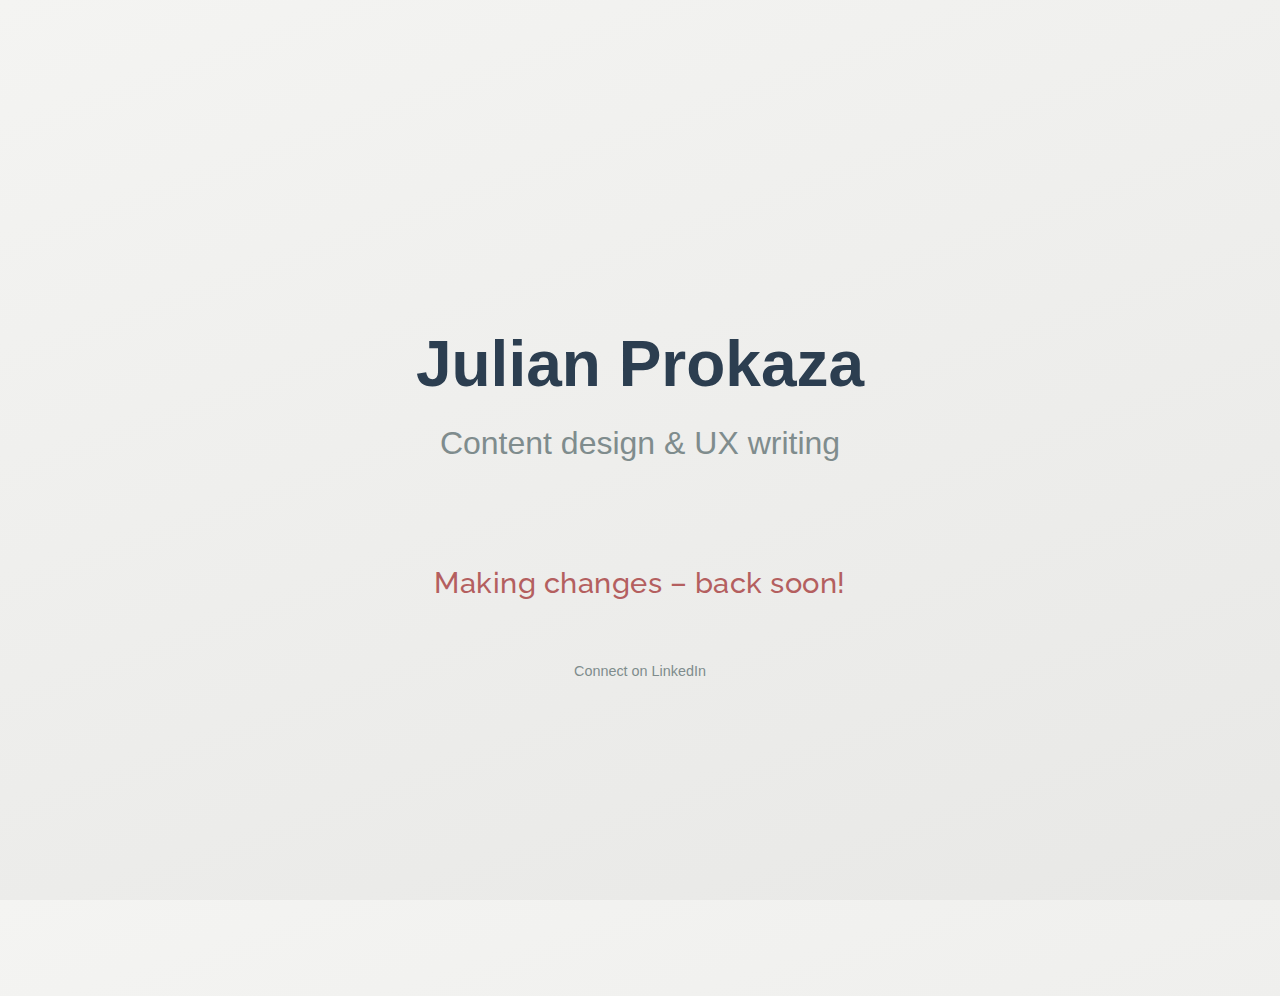
<file: index.html>
<!doctype html>
<html lang="en">
<head>
  <meta charset="utf-8" />
  <meta name="viewport" content="width=device-width, initial-scale=1" />
  <title>Julian Prokaza | Content design & UX writing</title>
  <meta name="description" content="Content design lead simplifying complex journeys, creating accessible experiences, and driving collaboration in regulated environments." />

  <!-- Open Graph Metadata --> 
  <meta property="og:title" content="Julian Prokaza | Content design & UX writing">
  <meta property="og:description" content="Content design lead simplifying complex journeys, creating accessible digital experiences, and driving collaboration.">
  <meta property="og:type" content="website">
  <meta property="og:image" content="https://via.placeholder.com/1200x630.png?text=Julian+Prokaza" />
  <meta property="og:url" content="https://julianprokaza.github.io/" />

  <link rel="icon" href="data:image/svg+xml,<svg xmlns=%22http://www.w3.org/2000/svg%22 viewBox=%220 0 100 100%22><text y=%22.9em%22 font-size=%2290%22>JP</text></svg>">

  <style>
    @import url('https://fonts.googleapis.com/css2?family=Raleway:wght@600&display=swap');

    :root {
      --bg: #f4f4f2; /* muted background */
      --line1: #2c3e50; /* dark slate */
      --line2: #7f8c8d; /* soft grey */
      --line3: #b45f5f; /* dusty terracotta */
    }
    @media (prefers-color-scheme: dark) {
      :root {
        --bg: #1c1c1c;
        --line1: #ecf0f1;
        --line2: #bdc3c7;
        --line3: #a05252; /* muted clay red */
      }
    }

    html, body {
      height: 100%;
      margin: 0;
    }
    body {
      display: flex;
      flex-direction: column;
      justify-content: center;
      align-items: center;
      background: linear-gradient(160deg, #f4f4f2 0%, #e8e8e6 100%);
      font-family: -apple-system, BlinkMacSystemFont, "Segoe UI", Roboto, Helvetica, Arial, sans-serif;
      text-align: center;
      padding: 3rem 2rem;
    }
    header {
      margin-bottom: 3rem;
    }
    h1 {
      color: var(--line1);
      font-size: clamp(2rem, 6vw, 4rem);
      margin: 1.5rem 0;
      font-weight: 700;
    }
    h2 {
      color: var(--line2);
      font-size: clamp(1.2rem, 3vw, 2rem);
      margin: 1.5rem 0;
      font-weight: 400;
    }
    section {
      margin-top: 2rem;
    }
    section p {
      color: var(--line3);
      font-size: clamp(1.2rem, 3vw, 1.8rem);
      margin: 0;
      font-family: 'Raleway', sans-serif;
      font-weight: 500;
      letter-spacing: 0.5px;
      animation: pulse 4s infinite;
    }
    footer {
      margin-top: 3rem;
      font-size: 0.9rem;
      color: var(--line2);
    }
    footer a {
      color: var(--line2);
      text-decoration: none;
    }
    footer a:hover {
      text-decoration: underline;
    }

    @keyframes pulse {
      0%, 100% { transform: scale(1); opacity: 1; }
      50% { transform: scale(1.02); opacity: 0.9; }
    }
  </style>
</head>
<body>
  <header>
    <h1>Julian Prokaza</h1>
    <h2>Content design & UX writing</h2>
  </header>
  <section>
    <p>Making changes – back soon!</p>
  </section>
  <footer>
    <p><a href="https://www.linkedin.com/in/julianprokaza" target="_blank">Connect on LinkedIn</a></p>
  </footer>
</body>
</html>
</file>
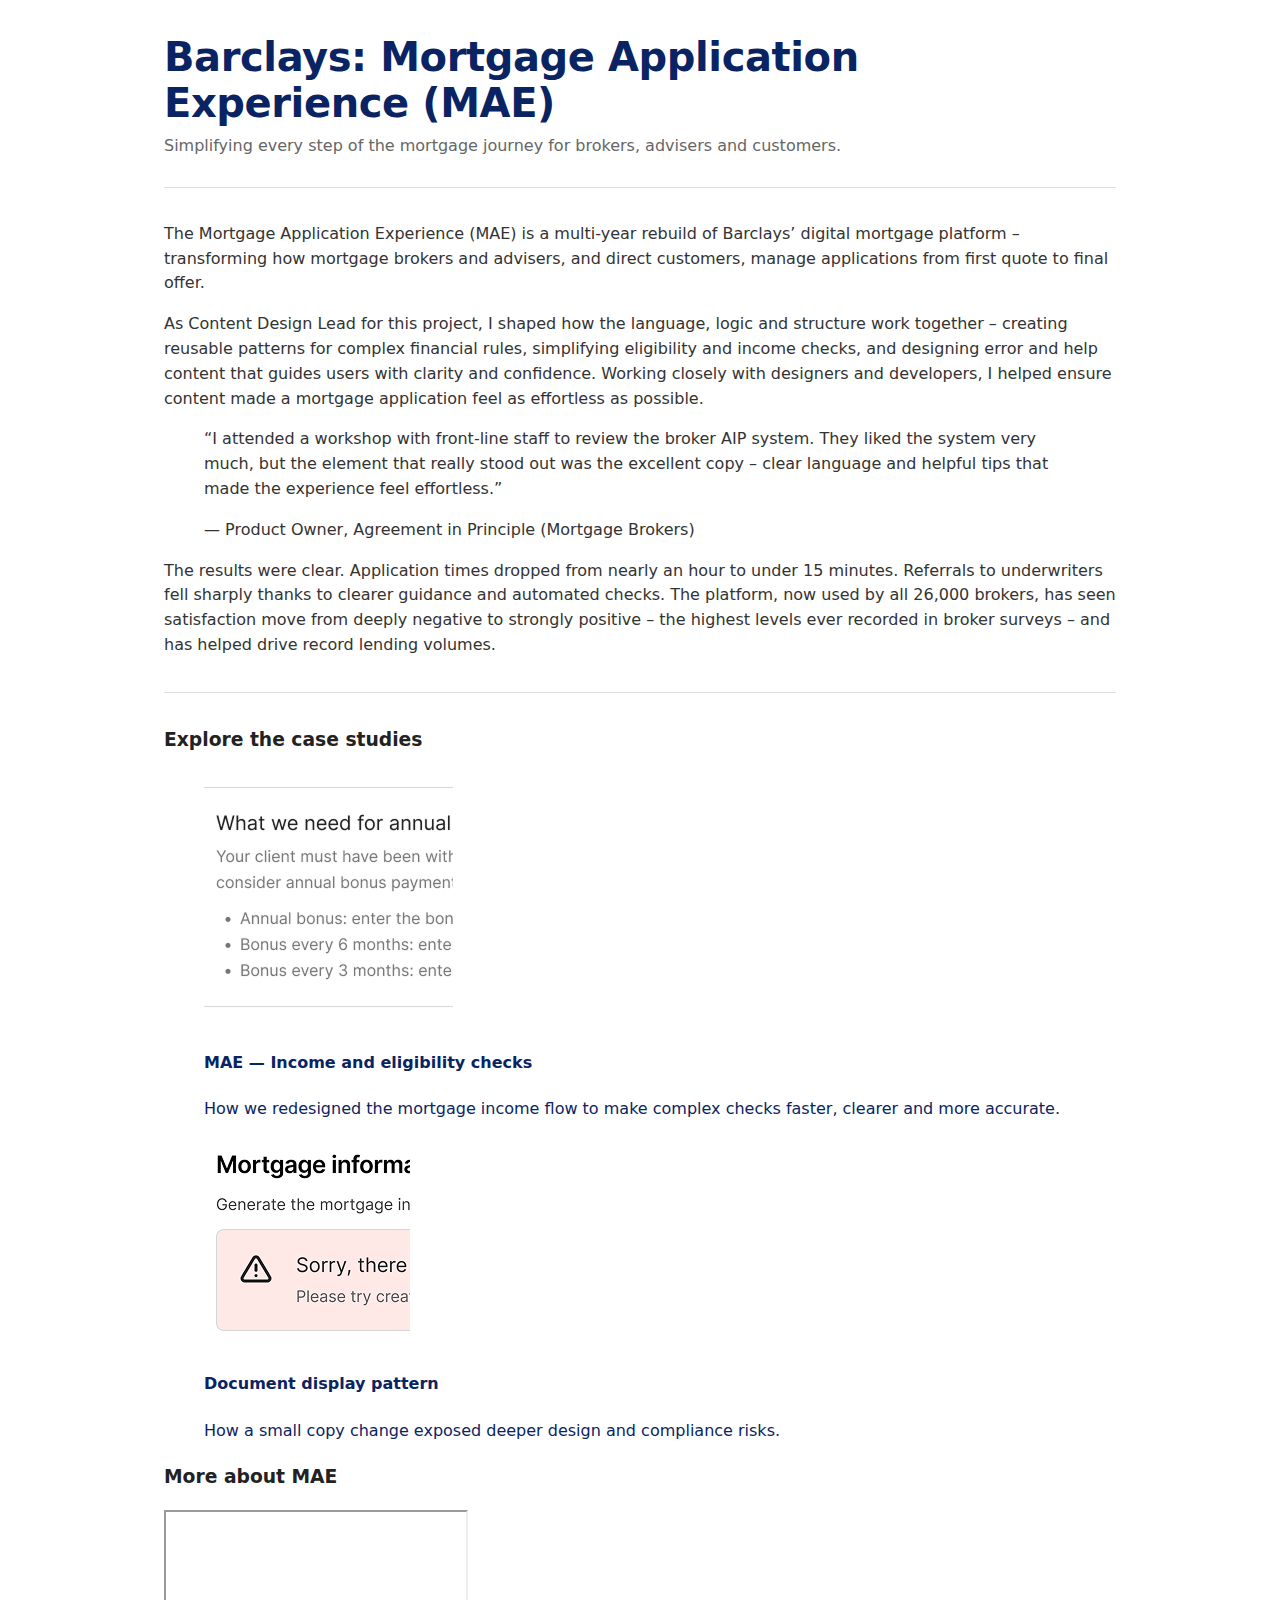
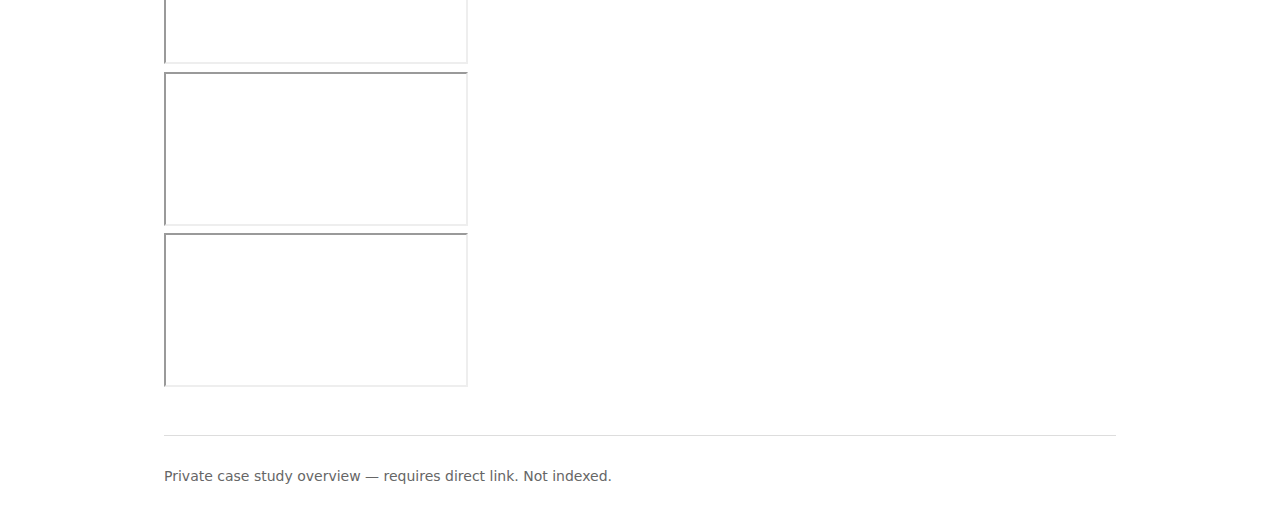
<file: cs/barclays-mae.html>
<!doctype html>
<html lang="en">
<head>
  <meta charset="utf-8">
  <meta name="viewport" content="width=device-width, initial-scale=1">
  <meta name="robots" content="noindex, nofollow, noarchive">
  <meta name="googlebot" content="noindex, nofollow">
  <title>Barclays: Mortgage Application Experience (MAE) — Overview</title>
  <link rel="stylesheet" href="../assets/case-studies.css">
  <meta name="description" content="Overview of the Mortgage Application Experience (MAE) redesign, with embedded posts and links to detailed case studies.">
</head>

<body>
  <main class="container">
    <header class="header">
      <h1>Barclays: Mortgage Application Experience (MAE)</h1>
      <p class="summary">Simplifying every step of the mortgage journey for brokers, advisers and customers.</p>
    </header>

    <section class="intro">
      <p>
        The Mortgage Application Experience (MAE) is a multi-year rebuild of Barclays’ digital mortgage platform – transforming how mortgage brokers and advisers, and direct customers, manage applications from first quote to final offer.
      </p>
      <p>
        As Content Design Lead for this project, I shaped how the language, logic and structure work together – creating reusable patterns for complex financial rules, simplifying eligibility and income checks, and designing error and help content that guides users with clarity and confidence. Working closely with designers and developers, I helped ensure content made a mortgage application feel as effortless as possible.
      </p>

      <blockquote>
        <p>
          “I attended a workshop with front-line staff to review the broker AIP system. They liked the system very much, but the element that really stood out was the excellent copy – clear language and helpful tips that made the experience feel effortless.”
        </p>
        <footer>— Product Owner, Agreement in Principle (Mortgage Brokers)</footer>
      </blockquote>

      <p>
        The results were clear. Application times dropped from nearly an hour to under 15 minutes. Referrals to underwriters fell sharply thanks to clearer guidance and automated checks. The platform, now used by all 26,000 brokers, has seen satisfaction move from deeply negative to strongly positive – the highest levels ever recorded in broker surveys – and has helped drive record lending volumes.
      </p>
    </section>

    <!-- Visual links to the two hidden case studies -->
    <section class="case-links">
      <h3>Explore the case studies</h3>
      <div class="case-grid">
        <a class="case-card" href="./mae-income.html">
          <figure>
            <img src="../assets/mae/thumb-income.png" alt="Thumbnail: income and eligibility flow">
            <figcaption>
              <h4>MAE — Income and eligibility checks</h4>
              <p>How we redesigned the mortgage income flow to make complex checks faster, clearer and more accurate.</p>
            </figcaption>
          </figure>
        </a>

        <a class="case-card" href="./mis-pdf.html">
          <figure>
            <img src="../assets/mae/thumb-mis.png" alt="Thumbnail: Figma governance patterns">
            <figcaption>
              <h4>Document display pattern</h4>
              <p>How a small copy change exposed deeper design and compliance risks.</p>
        </figcaption>
            </figcaption>
          </figure>
        </a>
      </div>
    </section>

    <!-- Embedded LinkedIn posts -->
    <section class="linkedin-section">
      <h3>More about MAE</h3>
      <div class="linkedin-embeds">
        <div class="embed-wrap">
          <iframe src="https://www.linkedin.com/embed/feed/update/urn:li:ugcPost:7359137905232990210?collapsed=1"
                  allowfullscreen title="Embedded post 1"></iframe>
        </div>
        <div class="embed-wrap">
          <iframe src="https://www.linkedin.com/embed/feed/update/urn:li:ugcPost:7364272598014173184?collapsed=1"
                  allowfullscreen title="Embedded post 2"></iframe>
        </div>
        <div class="embed-wrap">
          <iframe src="https://www.linkedin.com/embed/feed/update/urn:li:share:7366440003528192000?collapsed=1"
                  allowfullscreen title="Embedded post 3"></iframe>
        </div>
      </div>
    </section>

    <footer class="footer">
      <p>Private case study overview — requires direct link. Not indexed.</p>
    </footer>
  </main>
</body>
</html>
</file>
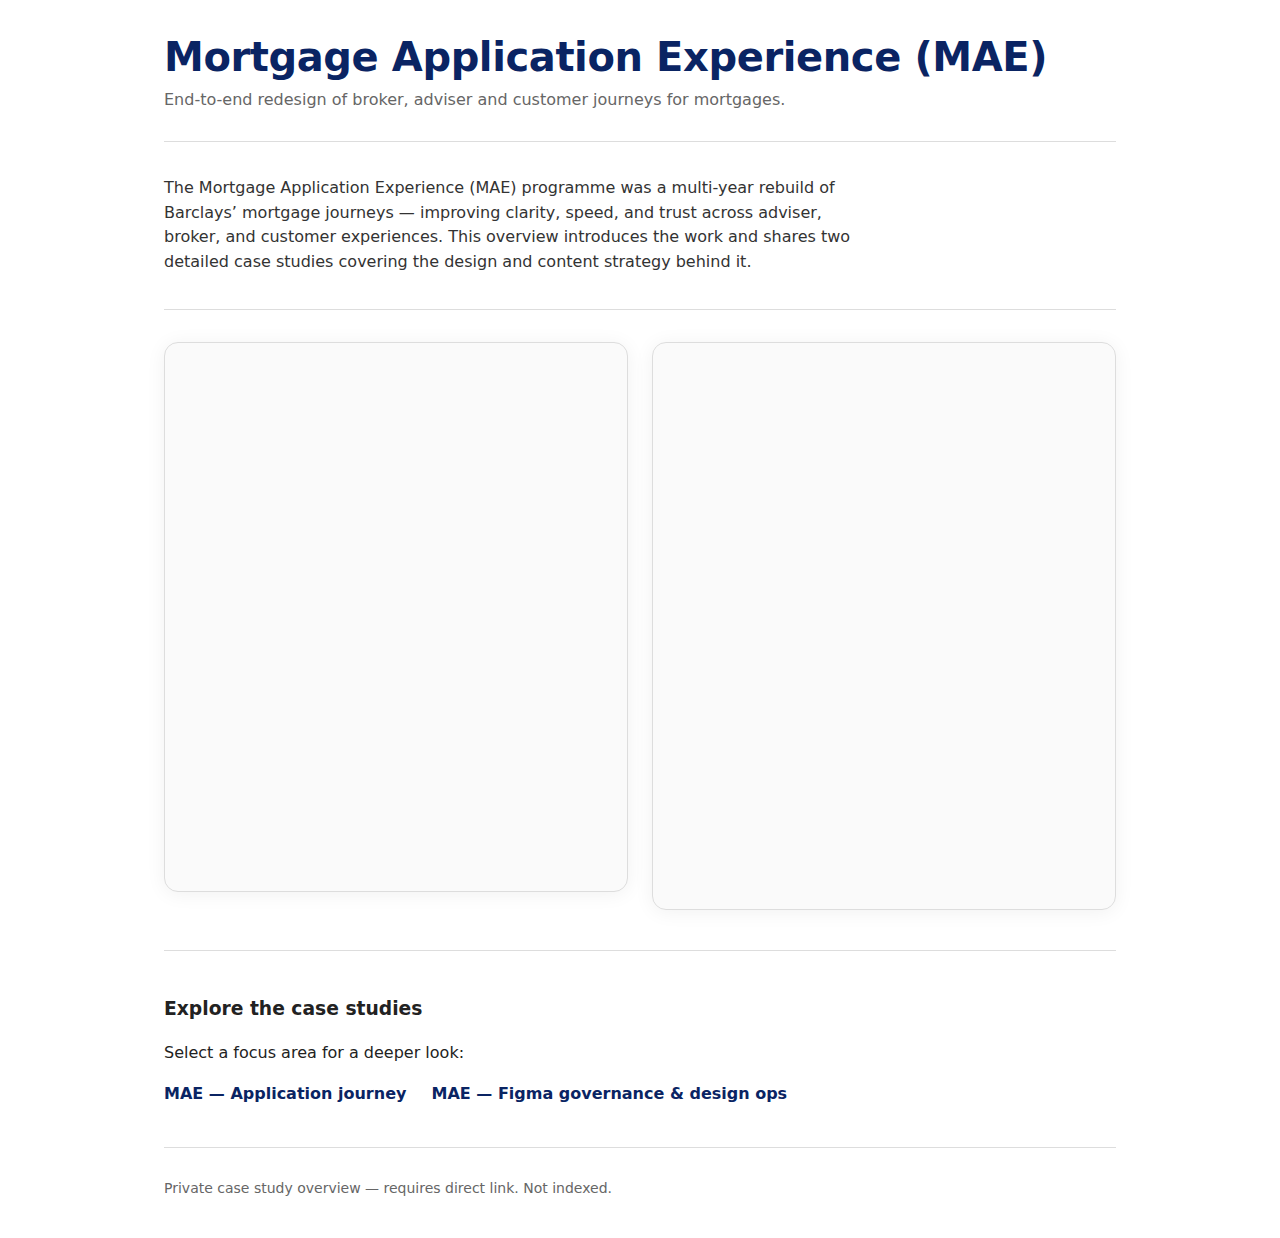
<file: cs/mae.html>
<!doctype html>
<html lang="en">
<head>
  <meta charset="utf-8">
  <meta name="viewport" content="width=device-width, initial-scale=1">
  <meta name="robots" content="noindex, nofollow, noarchive">
  <meta name="googlebot" content="noindex, nofollow">
  <title>Mortgage Application Experience (MAE) — Overview</title>
  <link rel="stylesheet" href="../assets/case-studies.css">
  <meta name="description" content="Overview of the Mortgage Application Experience (MAE) redesign, with embedded posts and links to detailed case studies.">
  <style>
    .intro p { max-width: 70ch; }
    .linkedin-embeds {
      display: grid;
      grid-template-columns: repeat(auto-fit, minmax(340px, 1fr));
      gap: 24px;
      margin: 32px 0;
    }
    iframe {
      width: 100%;
      border: 1px solid var(--border);
      border-radius: var(--radius);
      box-shadow: var(--shadow);
      background: #fafafa;
    }
    .case-links {
      border-top: 1px solid var(--border);
      margin-top: 40px;
      padding-top: 24px;
    }
    .case-links a {
      display: inline-block;
      margin-right: 20px;
      font-weight: 600;
    }
  </style>
</head>

<body>
  <main class="container">
    <header class="header">
      <h1>Mortgage Application Experience (MAE)</h1>
      <p class="summary">End-to-end redesign of broker, adviser and customer journeys for mortgages.</p>
    </header>

    <section class="intro">
      <p>
        The Mortgage Application Experience (MAE) programme was a multi-year rebuild of Barclays’ mortgage journeys —
        improving clarity, speed, and trust across adviser, broker, and customer experiences.
        This overview introduces the work and shares two detailed case studies covering the design and content strategy behind it.
      </p>
    </section>

    <section class="linkedin-embeds">
      <iframe src="https://www.linkedin.com/embed/feed/update/urn:li:ugcPost:7359137905232990210?collapsed=1"
              height="550" frameborder="0" allowfullscreen=""
              title="Embedded post 1"></iframe>

      <iframe src="https://www.linkedin.com/embed/feed/update/urn:li:ugcPost:7364272598014173184?collapsed=1"
              height="568" frameborder="0" allowfullscreen=""
              title="Embedded post 2"></iframe>
    </section>

    <section class="case-links">
      <h3>Explore the case studies</h3>
      <p>Select a focus area for a deeper look:</p>
      <p>
        <a href="./mae-income.html">MAE — Application journey</a>
        <a href="./mis-pdf.html">MAE — Figma governance & design ops</a>
      </p>
    </section>

    <footer class="footer">
      <p>Private case study overview — requires direct link. Not indexed.</p>
    </footer>
  </main>
</body>
</html>
</file>
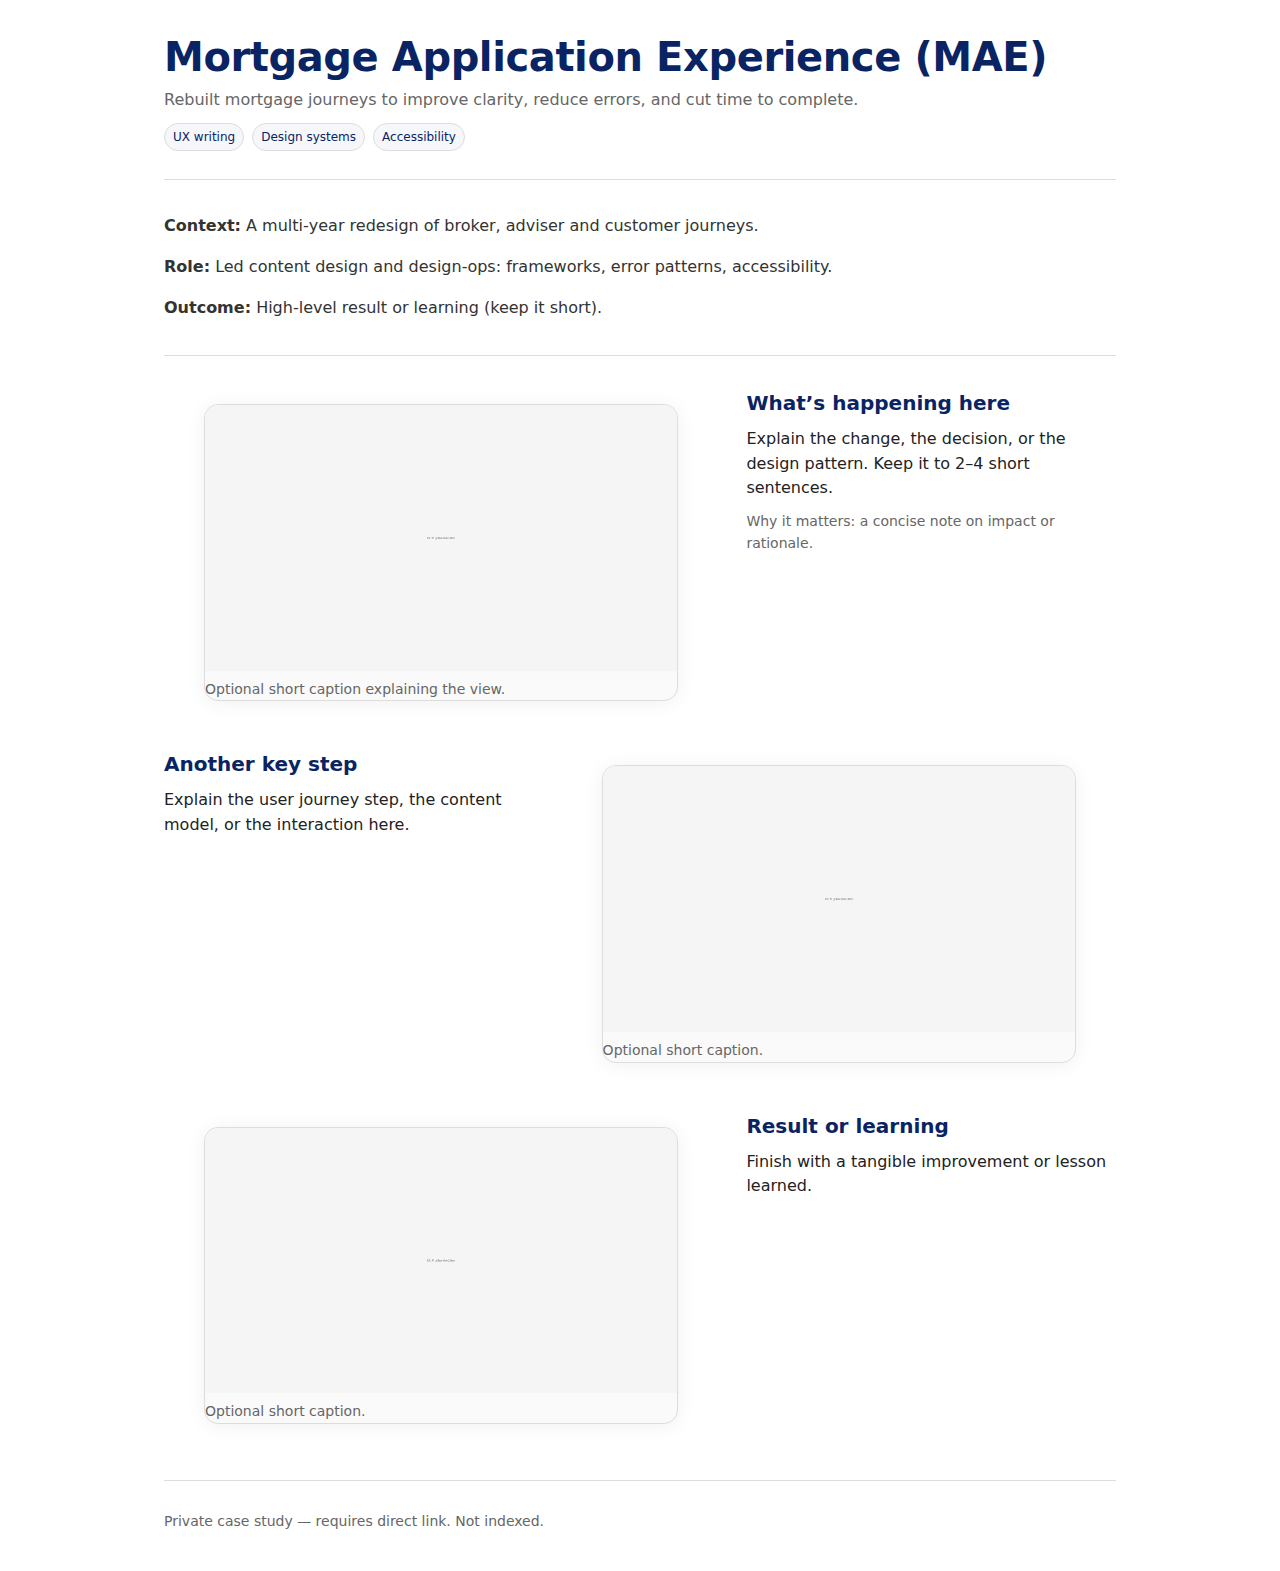
<file: cs/project-one.html>
<!doctype html>
<html lang='en'>
<head>
  <meta charset='utf-8'>
  <meta name='viewport' content='width=device-width, initial-scale=1'>
  <!-- Hide from search engines -->
  <meta name='robots' content='noindex, nofollow, noarchive'>
  <meta name='googlebot' content='noindex, nofollow'>
  <title>Mortgage Application Experience (MAE) — Case study</title>
  <link rel='stylesheet' href='../assets/case-studies.css'>
  <meta name='description' content='Short case study showcasing project outcomes with screenshots and concise explanations.'>
</head>
<body>
  <main class='container'>
    <header class='header'>
      <h1>Mortgage Application Experience (MAE)</h1>
      <p class='summary'>Rebuilt mortgage journeys to improve clarity, reduce errors, and cut time to complete.</p>
      <div class='tags'>
        <span class='tag'>UX writing</span>
        <span class='tag'>Design systems</span>
        <span class='tag'>Accessibility</span>
      </div>
    </header>

    <section class='intro'>
      <p><strong>Context:</strong> A multi‑year redesign of broker, adviser and customer journeys.</p>
      <p><strong>Role:</strong> Led content design and design‑ops: frameworks, error patterns, accessibility.</p>
      <p><strong>Outcome:</strong> High‑level result or learning (keep it short).</p>
    </section>

    <!-- Repeatable blocks: image + copy. Alternate .section and .section reverse for left/right rhythm. -->
    <section class='section'>
      <figure class='media figure'>
        <img src='../assets/placeholder-16x9.png' alt='Describe the screenshot accessibly'>
        <figcaption class='caption'>Optional short caption explaining the view.</figcaption>
      </figure>
      <div class='copy'>
        <h3>What’s happening here</h3>
        <p>Explain the change, the decision, or the design pattern. Keep it to 2–4 short sentences.</p>
        <p class='caption'>Why it matters: a concise note on impact or rationale.</p>
      </div>
    </section>

    <section class='section reverse'>
      <figure class='media figure'>
        <img src='../assets/placeholder-16x9.png' alt='Describe the screenshot accessibly'>
        <figcaption class='caption'>Optional short caption.</figcaption>
      </figure>
      <div class='copy'>
        <h3>Another key step</h3>
        <p>Explain the user journey step, the content model, or the interaction here.</p>
      </div>
    </section>

    <section class='section'>
      <figure class='media figure'>
        <img src='../assets/placeholder-16x9.png' alt='Describe the screenshot accessibly'>
        <figcaption class='caption'>Optional short caption.</figcaption>
      </figure>
      <div class='copy'>
        <h3>Result or learning</h3>
        <p>Finish with a tangible improvement or lesson learned.</p>
      </div>
    </section>

    <footer class='footer'>
      <p>Private case study — requires direct link. Not indexed.</p>
    </footer>
  </main>
</body>
</html>
</file>
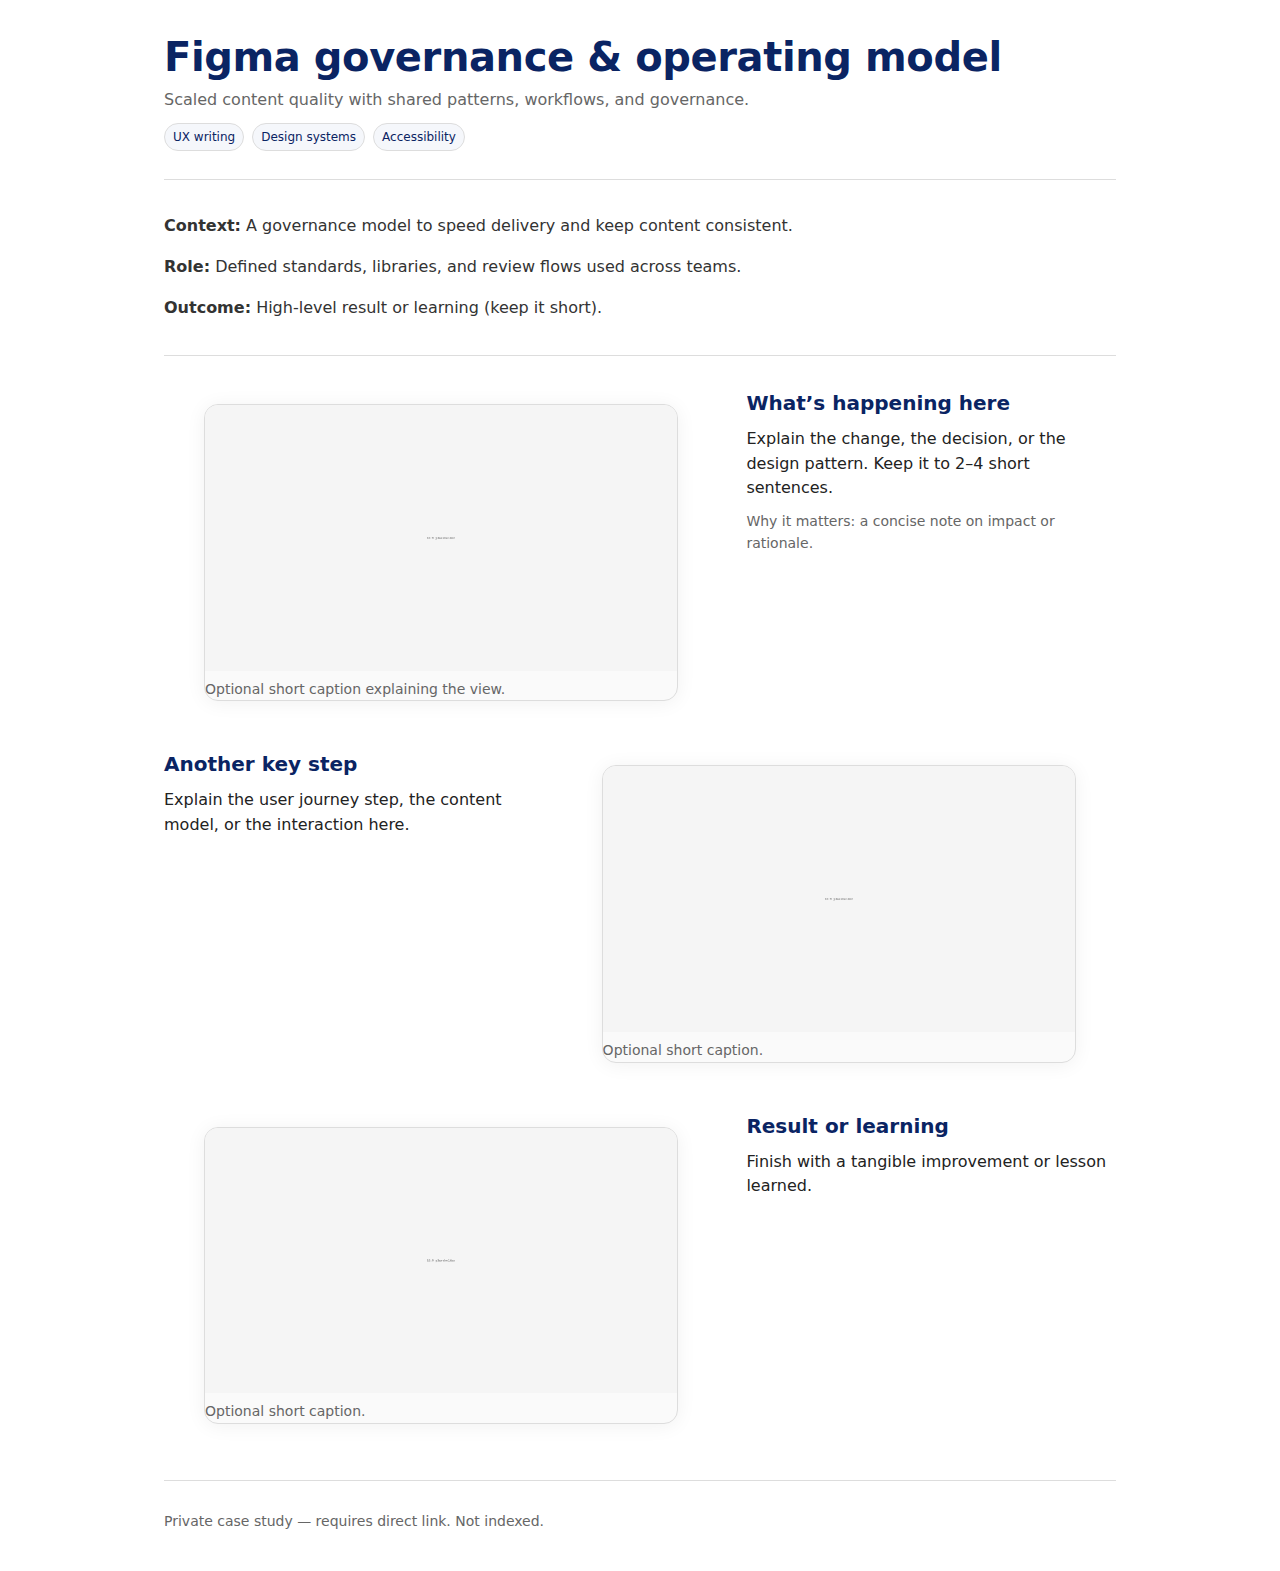
<file: cs/project-two.html>
<!doctype html>
<html lang='en'>
<head>
  <meta charset='utf-8'>
  <meta name='viewport' content='width=device-width, initial-scale=1'>
  <!-- Hide from search engines -->
  <meta name='robots' content='noindex, nofollow, noarchive'>
  <meta name='googlebot' content='noindex, nofollow'>
  <title>Figma governance & operating model — Case study</title>
  <link rel='stylesheet' href='../assets/case-studies.css'>
  <meta name='description' content='Short case study showcasing project outcomes with screenshots and concise explanations.'>
</head>
<body>
  <main class='container'>
    <header class='header'>
      <h1>Figma governance & operating model</h1>
      <p class='summary'>Scaled content quality with shared patterns, workflows, and governance.</p>
      <div class='tags'>
        <span class='tag'>UX writing</span>
        <span class='tag'>Design systems</span>
        <span class='tag'>Accessibility</span>
      </div>
    </header>

    <section class='intro'>
      <p><strong>Context:</strong> A governance model to speed delivery and keep content consistent.</p>
      <p><strong>Role:</strong> Defined standards, libraries, and review flows used across teams.</p>
      <p><strong>Outcome:</strong> High‑level result or learning (keep it short).</p>
    </section>

    <!-- Repeatable blocks: image + copy. Alternate .section and .section reverse for left/right rhythm. -->
    <section class='section'>
      <figure class='media figure'>
        <img src='../assets/placeholder-16x9.png' alt='Describe the screenshot accessibly'>
        <figcaption class='caption'>Optional short caption explaining the view.</figcaption>
      </figure>
      <div class='copy'>
        <h3>What’s happening here</h3>
        <p>Explain the change, the decision, or the design pattern. Keep it to 2–4 short sentences.</p>
        <p class='caption'>Why it matters: a concise note on impact or rationale.</p>
      </div>
    </section>

    <section class='section reverse'>
      <figure class='media figure'>
        <img src='../assets/placeholder-16x9.png' alt='Describe the screenshot accessibly'>
        <figcaption class='caption'>Optional short caption.</figcaption>
      </figure>
      <div class='copy'>
        <h3>Another key step</h3>
        <p>Explain the user journey step, the content model, or the interaction here.</p>
      </div>
    </section>

    <section class='section'>
      <figure class='media figure'>
        <img src='../assets/placeholder-16x9.png' alt='Describe the screenshot accessibly'>
        <figcaption class='caption'>Optional short caption.</figcaption>
      </figure>
      <div class='copy'>
        <h3>Result or learning</h3>
        <p>Finish with a tangible improvement or lesson learned.</p>
      </div>
    </section>

    <footer class='footer'>
      <p>Private case study — requires direct link. Not indexed.</p>
    </footer>
  </main>
</body>
</html>
</file>
<file: assets/case-studies.css>
/* case-studies.css — aligned with holding page palette and portrait image layout */
:root {
  --bg:#ffffff;
  --fg:#222222;
  --muted:#666666;
  --border:#dddddd;
  --accent:#0a2463; /* dark blue accent from holding page */
  --maxw:1000px;
  --radius:14px;
  --shadow:0 2px 20px rgba(0,0,0,0.06);
}

* { box-sizing:border-box; }
html, body { margin:0; padding:0; }
body {
  background:var(--bg);
  color:var(--fg);
  font-family:'Inter', ui-sans-serif, system-ui, -apple-system, Segoe UI, Roboto, Helvetica, Arial, sans-serif;
  line-height:1.55;
  -webkit-font-smoothing:antialiased;
}

a {
  color:var(--accent);
  text-decoration:none;
  transition:color 0.2s ease;
}
a:hover { color:#03194d; }

.container {
  max-width:var(--maxw);
  margin:0 auto;
  padding:24px;
}

/* Header */
.header {
  margin:10px auto 28px;
}
.header h1 {
  margin:0 0 8px 0;
  font-size:clamp(28px, 5vw, 40px);
  line-height:1.15;
  letter-spacing:-0.01em;
  color:var(--accent);
}
.header p {
  margin:6px 0 0 0;
  color:var(--muted);
}
.tags {
  margin-top:10px;
  display:flex;
  flex-wrap:wrap;
  gap:8px;
}
.tag {
  font-size:12px;
  padding:4px 8px;
  border:1px solid var(--border);
  border-radius:999px;
  color:var(--accent);
  background:#f5f7fb;
}

/* Intro */
.intro {
  border-top:1px solid var(--border);
  border-bottom:1px solid var(--border);
  padding:18px 0;
  margin-bottom:32px;
  color:#333;
}

/* Section layout */
.section {
  display:grid;
  grid-template-columns:3fr 2fr; /* gives image more width for portrait shots */
  gap:28px;
  align-items:start;
  margin:32px 0;
}
.section.reverse {
  direction:rtl;
}
.section.reverse > * {
  direction:ltr;
}

/* Media and image styling */
.media {
  border:1px solid var(--border);
  border-radius:var(--radius);
  box-shadow:var(--shadow);
  overflow:hidden;
  background:#fafafa;
}
.media img {
  width:100%;
  height:auto;
  max-height:90vh;
  object-fit:contain;
  display:block;
}

.caption {
  font-size:14px;
  color:var(--muted);
  margin-top:8px;
}

/* Copy blocks */
.copy h3 {
  margin:0 0 8px 0;
  font-size:20px;
  color:var(--accent);
}
.copy p {
  margin:0 0 10px 0;
}

/* Optional full-width image block */
.section.full {
  grid-template-columns:1fr;
}
.section.full .media img {
  max-width:700px;
  margin:0 auto;
  display:block;
}

/* Footer */
.footer {
  border-top:1px solid var(--border);
  margin-top:40px;
  padding-top:16px;
  color:var(--muted);
  font-size:14px;
}

@media (max-width:900px) {
  .section {
    grid-template-columns:1fr;
  }
}
</file>
